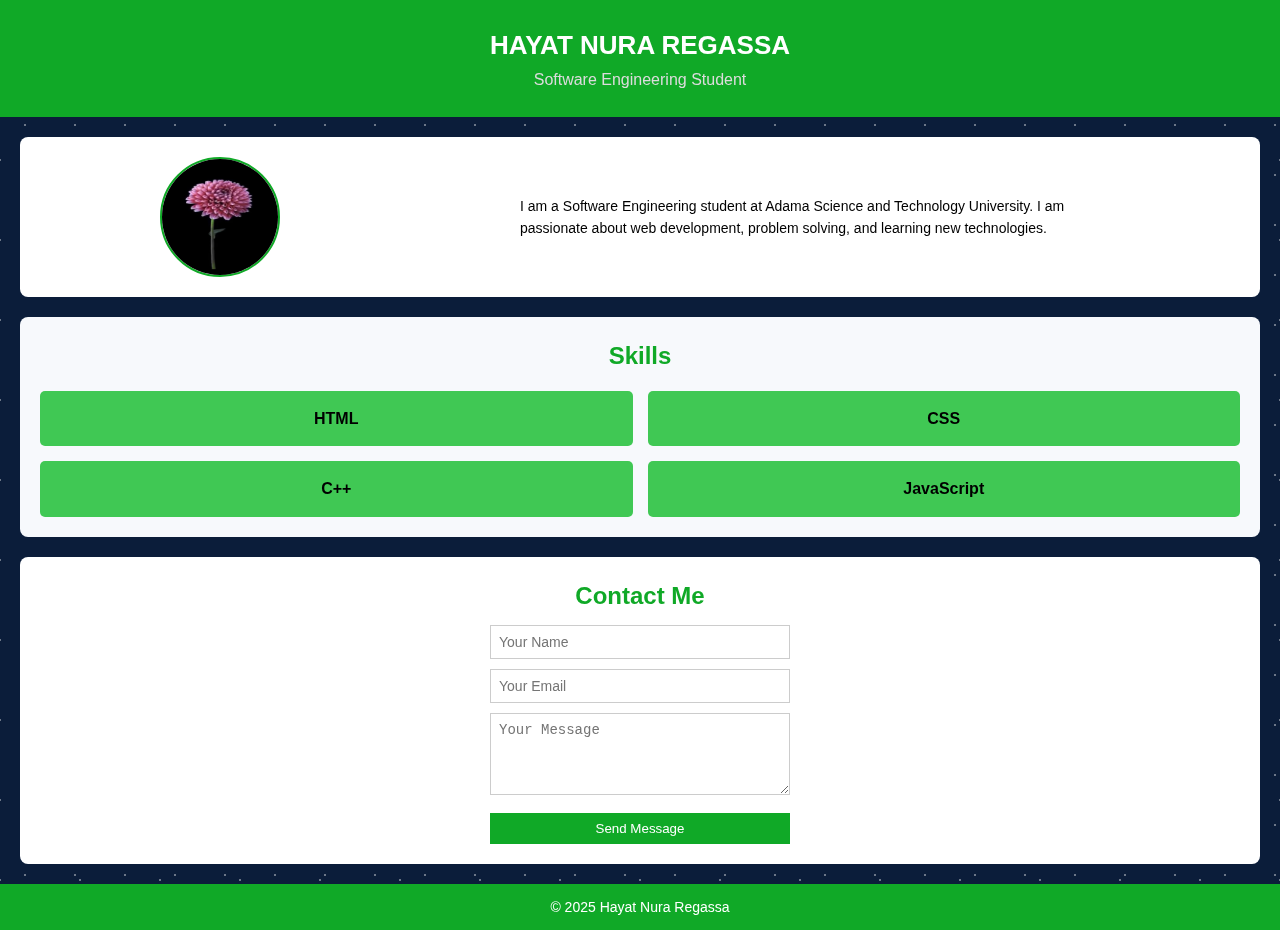
<file: index.html>
<!DOCTYPE html>
<html lang="en">
<head>
    <meta charset="UTF-8">
    <meta name="viewport" content="width=device-width, initial-scale=1.0">
    <title>Personal Profile</title>
    <link rel="stylesheet" href="style.css">
</head>
<body>

    <header class="header">
        <h1>Hayat Nura Regassa</h1>
        <p class="title">Software Engineering Student</p>
    </header>

    
    <section class="profile">
        <img src="/assets/profile.png" alt="Profile Image">
        <p class="bio">
            I am a Software Engineering student at Adama Science and Technology University.
            I am passionate about web development, problem solving, and learning new technologies.
        </p>
    </section>


    <section class="skills">
        <h2>Skills</h2>
        <div class="skills-grid">
            <div class="skill-card">HTML</div>
            <div class="skill-card">CSS</div>
            <div class="skill-card">C++</div>
            <div class="skill-card">JavaScript</div>
        </div>
    </section>


    <section class="contact">
        <h2>Contact Me</h2>
        <form>
            <input type="text" placeholder="Your Name" required>
            <input type="email" placeholder="Your Email" required>
            <textarea placeholder="Your Message" rows="4"></textarea>
            <button type="submit">Send Message</button>
        </form>
    </section>

    <footer class="footer">
        <p>© 2025 Hayat Nura Regassa</p>
    </footer>

</body>
</html>
</file>
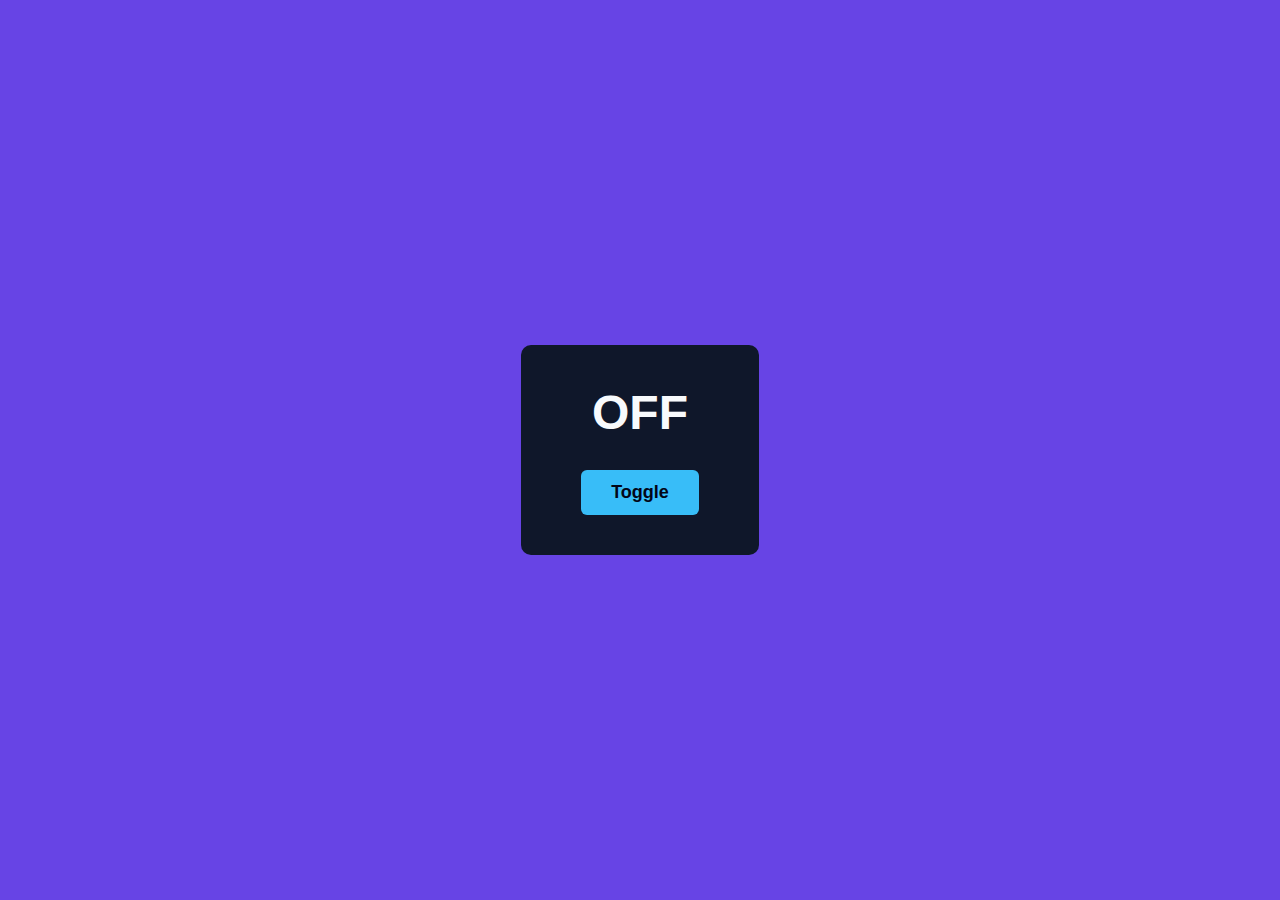
<file: second/index.html>
<!DOCTYPE html>
<html lang="en">
<head>
    <meta charset="UTF-8">
    <meta name="viewport" content="width=device-width, initial-scale=1.0">
    <title>Toggle Text Project</title>

    <link rel="stylesheet" href="style.css">
</head>
<body>

    <div class="container">
        <h1 id="statusText">OFF</h1>
        <button id="toggleBtn">Toggle</button>
    </div>

   
    <script src="script.js"></script>
</body>
</html>
</file>
<file: style.css>
* {
    margin: 0;
    padding: 0;
    box-sizing: border-box;
}


body {
    font-family: Arial, sans-serif;
    line-height: 1.6;
    background: #0b1d3a;
    color: #000;
    overflow-x: hidden;
}

body::before {
    content: "";
    position: fixed;
    top: 0;
    left: 0;
    width: 200%;
    height: 200%;
    background-image:
        radial-gradient(white 1px, transparent 1px),
        radial-gradient(white 1px, transparent 1px);
    background-size: 50px 50px, 80px 80px;
    background-position: 0 0, 40px 40px;
    animation: moveStars 60s linear infinite;
    opacity: 0.4;
    z-index: -1;
}

@keyframes moveStars {
    from {
        transform: translate(0, 0);
    }
    to {
        transform: translate(-200px, -200px);
    }
}

.header {
    background-color: #10a927;
    color: white;
    padding: 25px;
    text-align: center;
}

.header h1 {
    text-transform: uppercase;
    font-size: 26px;
    font-weight: bold;
}

.title {
    font-size: 16px;
    color: #dcdcdc;
}


.profile {
    display: flex;
    justify-content: space-around;
    align-items: center;
    background-color: #ffffff;
    margin: 20px;
    padding: 20px;
    border-radius: 8px;
}

.profile img {
    width: 120px;
    height: 120px;
    border-radius: 50%;
    border: 2px solid #10a927;
    display: inline-block;
}

.bio {
    width: 50%;
    font-size: 14px;
    text-align: left;
}


.skills {
    margin: 20px;
    padding: 20px;
    background-color: #f7f9fc;
    border-radius: 8px;
}

.skills h2 {
    text-align: center;
    margin-bottom: 15px;
    color: #10a927;
}

.skills-grid {
    display: grid;
    grid-template-columns: repeat(2, 1fr);
    gap: 15px;
}

.skill-card {
    background-color: #40c854;
    padding: 15px;
    text-align: center;
    font-weight: bold;
    border-radius: 5px;
    display: block;
    transition: transform 0.3s;
}


.skill-card:hover {
    transform: translateY(-5px);
}


.contact {
    background-color: #ffffff;
    margin: 20px;
    padding: 20px;
    border-radius: 8px;
}

.contact h2 {
    text-align: center;
    margin-bottom: 10px;
    color: #10a927;
}

.contact form {
    width: 300px;
    margin: auto;
}

.contact input,
.contact textarea {
    width: 100%;
    margin-bottom: 10px;
    padding: 8px;
    font-size: 14px;
    border: 1px solid #ccc;
}

.contact button {
    width: 100%;
    padding: 8px;
    background-color: #10a927;
    color: white;
    border: none;
}

.footer {
    background-color: #10a927;
    color: white;
    text-align: center;
    padding: 12px;
    margin-top: 20px;
    font-size: 14px;
}


@media (max-width: 600px) {
    .profile {
        flex-direction: column;
        text-align: center;
    }

    .bio {
        width: 100%;
        margin-top: 10px;
    }

    .skills-grid {
        grid-template-columns: 1fr;
    }
}
</file>
<file: second/style.css>
* {
    margin: 0;
    padding: 0;
    box-sizing: border-box;
    font-family: Arial, Helvetica, sans-serif;
}


body {
    height: 100vh;
    background-color: #6744e5;
    display: flex;                 
    justify-content: center;       
    align-items: center;           
}


.container {
    background-color: #0f172a;
    padding: 40px 60px;
    border-radius: 10px;
    display: flex;
    flex-direction: column;        
    align-items: center;
    gap: 30px;
}

h1 {
    color: #f8fafc;
    font-size: 48px;
    font-weight: 700;
    text-transform: uppercase;
    text-align: center;
    display: block;                
}

button {
    padding: 12px 30px;
    font-size: 18px;
    font-weight: 600;
    border: none;
    border-radius: 6px;
    cursor: pointer;
    background-color: #38bdf8;
    color: #020617;
    display: inline-block;        
}

button:hover {
    background-color: #0ea5e9;
}

@media (max-width: 480px) {
    h1 {
        font-size: 36px;
    }

    button {
        font-size: 16px;
        padding: 10px 24px;
    }

    .container {
        padding: 30px 40px;
    }
}
</file>
